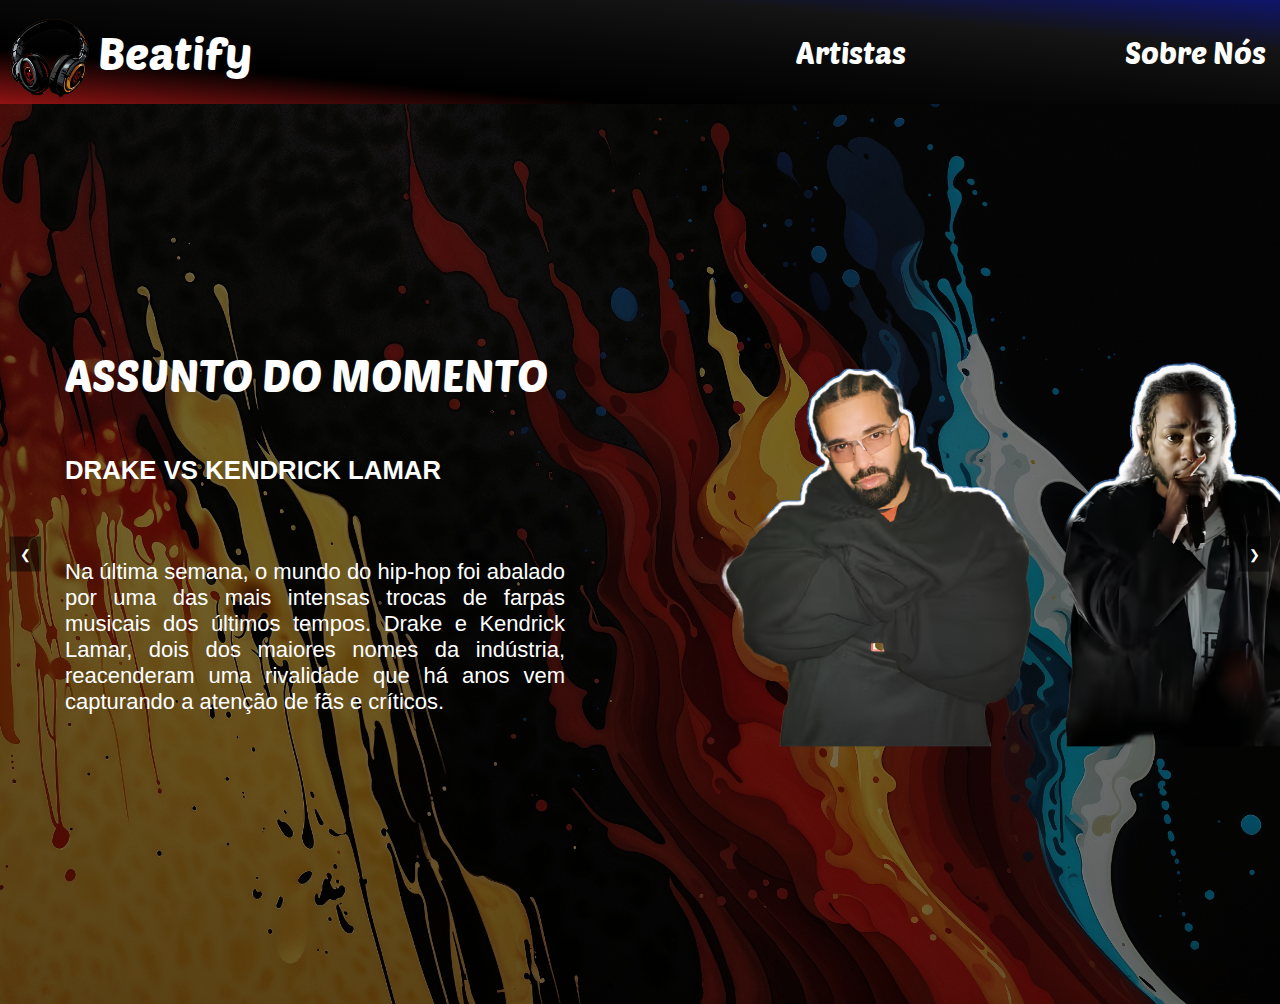
<file: index.html>
<!DOCTYPE html>
<html lang="en">
<head>
    <meta charset="UTF-8">
    <meta name="viewport" content="width=device-width, initial-scale=1.25">
    <title>Beatify</title>
    
    <link rel="stylesheet" href="style.css">
    <link rel="shortcut icon" href="assets/favicon.ico" type="image/x-icon">
    <link rel="stylesheet" href="navbar.css">
    <link rel="stylesheet" href="carousel.css">
    <script src="java.js"></script>
  
    
    


</head>
<body>
    <header>
        <div class="containerheader">
            <div class="imgheader"><a href="index.html"><img src="assets/logo2.png" alt="" srcset=""></a></div>
            <div class="nomeheader"><a href="index.html">Beatify</a></div>
            <div class="navbar">Artistas
                <ul class="dropdown">
                    <li><a href="artistas/Kendricklamar.html">Kendrick Lamar</a></li>
                    <li><a href="artistas/TravisScott.html">Travis Scott</a></li>
                    <li><a href="artistas/KanyeWest.html">Kanye West</a></li>
                    <li><a href="artistas/Yeat.html">Yeat</a></li>
                    
  
                </ul>
            </div>
            <div class="contactus"><a href="aboutus.html" >Sobre Nós</a> </div> 
         
        </div>
    </header> 

    <div class="carousel">
        <div class="carousel-inner">
            <div class="carousel-item active">
                <div class="content">
                    <div class="texto">
                        <h1>ASSUNTO DO MOMENTO</h1>
                        <h3>DRAKE VS KENDRICK LAMAR</h3><br>
                        <p>Na última semana, o mundo do hip-hop foi abalado por uma das mais intensas trocas de farpas musicais dos últimos tempos. Drake e Kendrick Lamar, dois dos maiores nomes da indústria, reacenderam uma rivalidade que há anos vem capturando a atenção de fãs e críticos.</p><br><br>
                    </div>
                    <img src="assets/kendrick and drake no backgroudn2.png" alt="Slide 1" style="width: 600px">
                </div>
            </div>
            <div class="carousel-item">
                <div class="content">
                    <div class="texto">
                        <h3>FARPAS DO DRAKE</h3>
                        <p>Tudo começou com o lançamento da faixa "Shots Fired" de Drake, onde o rapper canadense deixou implícitas várias referências que pareciam direcionadas a Kendrick. Em versos afiados, Drake criticou a autenticidade e a relevância de alguns colegas de profissão, usando metáforas que muitos interpretaram como indiretas a Lamar.
                            Kendrick Lamar, conhecido por não fugir de uma boa batalha lírica, respondeu rapidamente com "The Throne", uma música que não só rebateu as acusações de Drake, mas também questionou sua originalidade e profundidade artística. Lamar não economizou nas palavras, citando diretamente versos de Drake e apontando supostas contradições em suas letras.</p><br><br>
                    </div>
                    <img src="assets/Drake-removebg-preview.png" alt="Slide 2" style="width: 400px">
                </div>
            </div>
            <div class="carousel-item">
                <div class="content">
                    <div class="texto">
                        <h3>KENDRICK RETRUCA</h3>
                        <p>Em "Not Like Us", Kendrick Lamar critica diretamente a ética de trabalho e a originalidade de Drake, aludindo às acusações de uso de ghostwriters. Kendrick reafirma sua própria posição no hip-hop, destacando seus prêmios, influência cultural e habilidade narrativa, posicionando-se como o verdadeiro "rei" do rap. A resposta de Kendrick foi amplamente aclamada pelos fãs e viralizou nas redes sociais, sendo elogiada por sua habilidade de elevar a competição mantendo o foco na arte.</p>
                    </div>
                    <img src="assets/kendrick lamar.png" alt="Slide 3" style="width: 400px">
                </div>
            </div>
        </div>
        <button class="prev" onclick="moveSlide(-1)">&#10094;</button>
        <button class="next" onclick="moveSlide(1)">&#10095;</button>
    </div>

 










   

    <script src="java.js"></script>
    
</body>
</html>
</file>
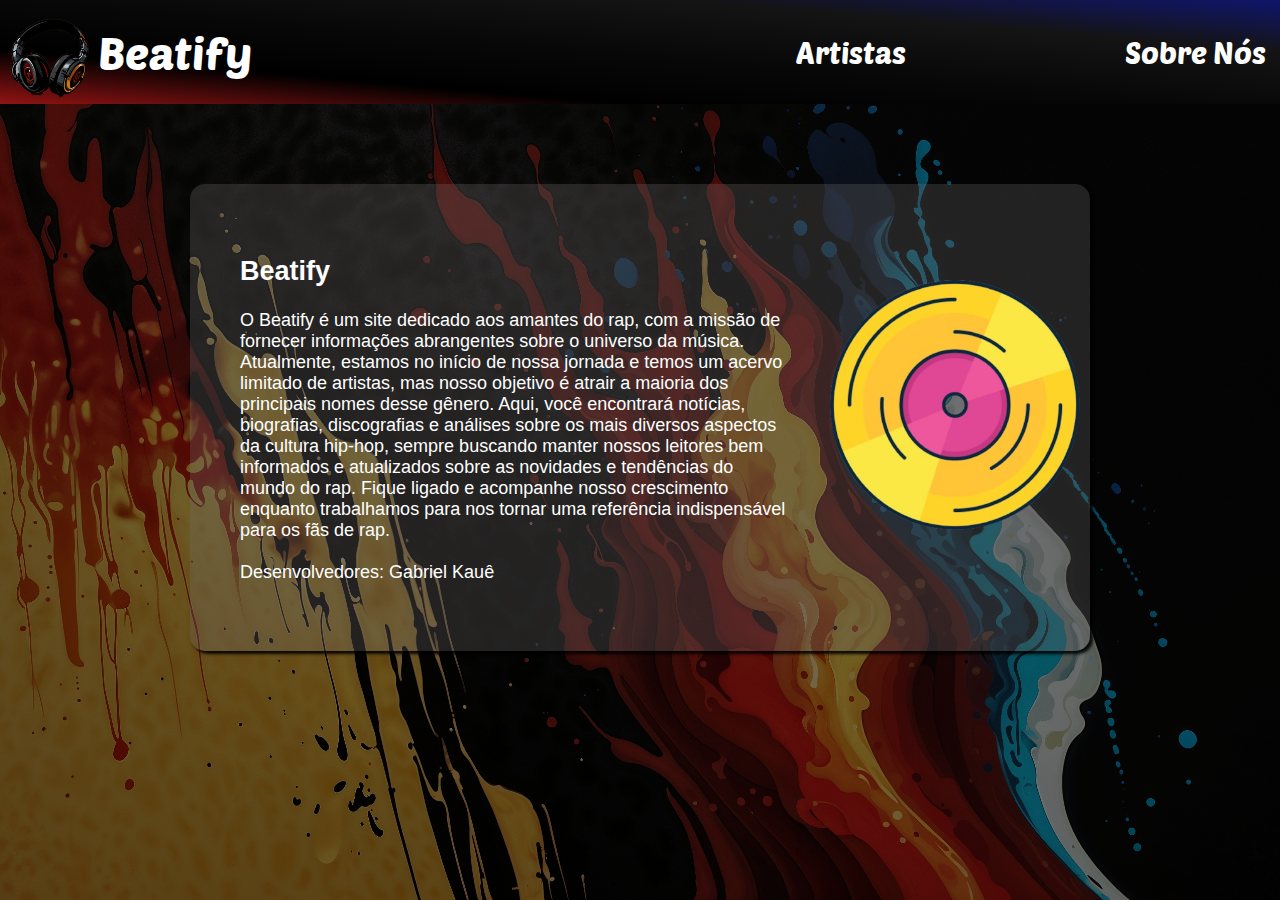
<file: aboutus.html>
<!DOCTYPE html>
<html lang="en">
<head>
    <meta charset="UTF-8">
    <meta name="viewport" content="width=device-width, initial-scale=1.0">
    <title>Kendrick Lamar</title>
    <link rel="stylesheet" href="style.css">
    <link rel="shortcut icon" href="assets/favicon.ico" type="image/x-icon">
    <link rel="stylesheet" href="navbar.css">
  
    
    


</head>
<body>
    <header>
        <div class="containerheader">
            <div class="imgheader"><a href="index.html"><img src="../assets/logo2.png" alt="" srcset=""></a></div>
            <div class="nomeheader"><a href="../index.html">Beatify</a></div>
            <div class="navbar">Artistas
                <ul class="dropdown">
                    <li><a href="artistas/Kendricklamar.html">Kendrick Lamar</a></li>
                    <li><a href="artistas/TravisScott.html">Travis Scott</a></li>
                    <li><a href="artistas/KanyeWest.html">Kanye West</a></li>
                    <li><a href="artistas/Yeat.html">Yeat</a></li>
                </ul>
            </div>
            <div class="contactus"><a href="aboutus.html" >Sobre Nós</a> </div> 
        </div>
    </header> 
    <div class="aboutus">
        <div class="textus"><h2>Beatify</h2><p><img src="assets/disco-removebg-preview.png ">O Beatify é um site dedicado aos amantes do rap, com a missão de fornecer informações abrangentes sobre o universo da música. Atualmente, estamos no início de nossa jornada e temos um acervo limitado de artistas, mas nosso objetivo é atrair a maioria dos principais nomes desse gênero. Aqui, você encontrará notícias, biografias, discografias e análises sobre os mais diversos aspectos da cultura hip-hop, sempre buscando manter nossos leitores bem informados e atualizados sobre as novidades e tendências do mundo do rap. Fique ligado e acompanhe nosso crescimento enquanto trabalhamos para nos tornar uma referência indispensável para os fãs de rap.<br><br>
        Desenvolvedores: Gabriel Kauê</p></div>

    </div>











    
    <script src="java.js"></script>
    
</body>
</html>
</file>
<file: style.css>
@import url('https://fonts.googleapis.com/css2?family=Open+Sans:ital,wght@0,300..800;1,300..800&display=swap');
@import url('https://fonts.googleapis.com/css2?family=Poetsen+One&display=swap');
@import url('https://fonts.googleapis.com/css2?family=Honk&display=swap');





body {
    
        position: relative; /* Necessário para que o pseudo-elemento se posicione corretamente */
        margin: 0;
        font-family: Arial, sans-serif;
        min-height: 100vh; /* Garante que o body ocupe a altura total da janela */
        overflow: -moz-hidden-unscrollable; /* Evita barras de rolagem indesejadas */
        background-color: #000000;
}
body::before {
    content: ""; /* Necessário para criar o pseudo-elemento */
    background-image: url(assets/background2.jpg); /* Caminho para a imagem */
    background-size: cover; /* Ajusta a imagem para cobrir todo o fundo */
    background-repeat: no-repeat; /* Evita que a imagem se repita */
    background-position: center center; /* Centraliza a imagem */
    position: absolute; /* Posiciona o pseudo-elemento */
    top: 0;
    left: 0;
    width: 100%;
    height: 100%;
    opacity: 0.5; /* Define a opacidade da imagem */
    z-index: -1; /* Coloca o pseudo-elemento atrás do conteúdo */
}
h1{
    font-family: "Poetsen One", sans-serif;
    font-weight: 400;
    font-style: normal;

}

.textdiss{


    display: flex;
    flex-direction: column;
    
    background-color: rgba(0, 0, 0, 0.7);
    color: white;
    width: 500px;
    padding-left: 50px;             
    padding-right: 50px;
    text-align: justify;
    border-radius: 5px;
    box-shadow: 3px 3px 3px rgba(116, 115, 115, 0.6);
    
}

.textdiss h1{
    margin-top: 50px;
}

.textdiss p{
    font-size: 20px;
    line-height: 26px;
}

.textandimg{
    display: flex;
    flex-direction: row-reverse;
    gap: 50px;
    margin-top: 10px;
}
.textandimg img{
width:500px;
margin: 0 100px;

}
.text{
    
    padding: 20px;
    font-size: 18px;
    display: flex;
    flex-direction: column;
    margin-bottom: 100px;
    background-color: rgba(0, 0, 0, 0.6);
    color: white;
    width: 500px;
    padding-left: 50px;             
    padding-right: 50px;
    text-align: justify;
    border-radius: 5px;
    box-shadow: 3px 3px 3px rgba(116, 115, 115, 0.6);
    margin: 0 100px;
}
.musicandalbum{
    display: flex;
    flex-direction: row;
    justify-content: center;
    gap: 500px;
}

.album{
    padding-top: 50px;
    color: white;
    align-items: center;
    text-align: center;
}

.album img{
    width: 200px;
    height: 200px;
    border-radius: 5px
}

.music{
    padding-top: 50px;
    color: white;
    align-items: center;
    text-align: center;
    cursor: pointer;
    border-radius: 15p;
}

.music img{
    width: 200px;
    height: 200px;
    border-radius: 5px

}
.aboutus{
    font-size: 18px;
    color: white;
    box-shadow: 3px 3px 3px rgba(0, 0, 0, 0.9);
    background-color: rgba(117, 113, 113, 0.288);
    width: 800px;
    margin: 80px auto;
    padding: 50px;
    border-radius: 15px;
}
.textus img{
    position: relative;
    float: right;
    width: 250px;
    height: 250px;
    top: -30px;
    right: -40px;
    animation: rotate 3s linear infinite;
   
}
@keyframes rotate {
    from {
        transform: rotate(0deg); /* Posição inicial */
    }
    to {
        transform: rotate(720deg); /* Posição final */
    }
}
</file>
<file: navbar.css>
@import url('https://fonts.googleapis.com/css2?family=Poetsen+One&display=swap');
@import url('https://fonts.googleapis.com/css2?family=Honk&display=swap');

header{
    color: rgb(255, 255, 255);
    padding: 10px;
    width: 100%;    
    font-family: "Lora", serif;
    background-image: linear-gradient(5deg, rgb(146, 19, 19), black, rgb(8, 8, 8), rgb(20, 20, 20),  rgb(15, 21, 110));
    
}

.containerheader{
    margin: 0 auto;
    max-width: 100%;
    display: flex;
    align-items: center;
}

.imgheader{
    position: relative; 
    width: 7%;
       
}

.nomeheader{
    
    width: 40%;
    font-family: "Poetsen One", sans-serif;
    font-weight: 400;
    font-style: normal;
    font-size:45px;
    position:relative;

   
}
.nomeheader a{
    text-decoration: none;
    color: white;
    cursor: pointer;
}

.contactus{
    text-align: center;
    width: 15%;
    font-size: 30px ;
    font-family: "Poetsen One", sans-serif;
    font-weight: 400;
    font-style: normal;
    cursor: pointer;
    
}
.contactus a{
    text-decoration: none;
    color: white;

}

   



.navbar{
    text-align: center;
    width: 40%;
    font-family: "Poetsen One", sans-serif;
    font-weight: 400;
    font-style: normal;
    font-size: 30px;
    cursor: pointer;
    
    
    
    
    
}
.dropdown a{
    text-decoration: none;
    color: white;
    padding: 20px;
    display: block;
    transition:  300ms;
    
}
.dropdown{
    z-index: 1;
    width: 50%;
    text-align: center;
    list-style: none;
    display: none;
    position: absolute;
    padding: 0;
    margin: 0;
   padding-top: 15px;
    transition: all 10s;
    border-radius: 5px;


}
.navbar:hover .dropdown{
    display: flex; 
    background-color: black;
   
    
}
.dropdown a:hover{
    -webkit-transform: scale(1.2);
    transform: scale(1.2);
    color: #facc00;
    background-color: rgb(0, 0, 0);
    border-radius: 10px;
    position: relative;
    top: -15px;

}

.imgheader img{
    position: relative;
    top: 8px;
    width: 80px;
    height: 80px;
    cursor: pointer;
    transition: transform 5s ease-in-out;
}

.imgheader:hover{
    animation: tremor 0.1s infinite;
}
.imgheader img::after{
    background-image: rgba(0, 100, 0, 0.5);
}
@keyframes tremor {
    0% { transform: translate(1px, 1px) rotate(0deg); }
    10% { transform: translate(-1px, -2px) rotate(-1deg); }
    20% { transform: translate(-3px, 0px) rotate(1deg); }
    30% { transform: translate(3px, 2px) rotate(0deg); }
    40% { transform: translate(1px, -1px) rotate(1deg); }
    50% { transform: translate(-1px, 2px) rotate(-1deg); }
    60% { transform: translate(-3px, 1px) rotate(0deg); }
    70% { transform: translate(3px, 1px) rotate(-1deg); }
    80% { transform: translate(-1px, -1px) rotate(1deg); }
    90% { transform: translate(1px, 2px) rotate(0deg); }
    100% { transform: translate(1px, -2px) rotate(-1deg); }
}
</file>
<file: carousel.css>
.carousel {
    margin:0 auto;
    position: relative;
    width: 100%;
    max-width: 1480px;
    overflow: hidden;
  
    
    
    
}

.carousel-inner {
    display: flex;
    transition: transform 0.5s ease-in-out;
}

.carousel-item {
    height: 100vh;
    min-width: 100%;
    box-sizing: border-box;
    display: flex;
    align-items: center;
    justify-content: center;

}

.content {
    display: flex;
    align-items: center;
}






button {
    position: absolute;
    top: 50%;
    transform: translateY(-50%);
    background-color: rgba(0, 0, 0, 0.5);
    color: white;
    border: none;
    padding: 10px;
    cursor: pointer;
}

.prev {
    left: 10px;
}

.next {
    right: 10px;
}

button:hover {
    background-color: rgba(0, 0, 0, 0.8);
}
.texto{
    max-width: 50%;
    font-size: 22px;
    display: flex;
    flex-direction: column;
    margin-bottom: 100px; 
    color: white;
    width: 500px;             
    padding-right: 50px;
    text-align: justify;
    border-radius: 5px;
    margin: 0 100px;
}
</file>
